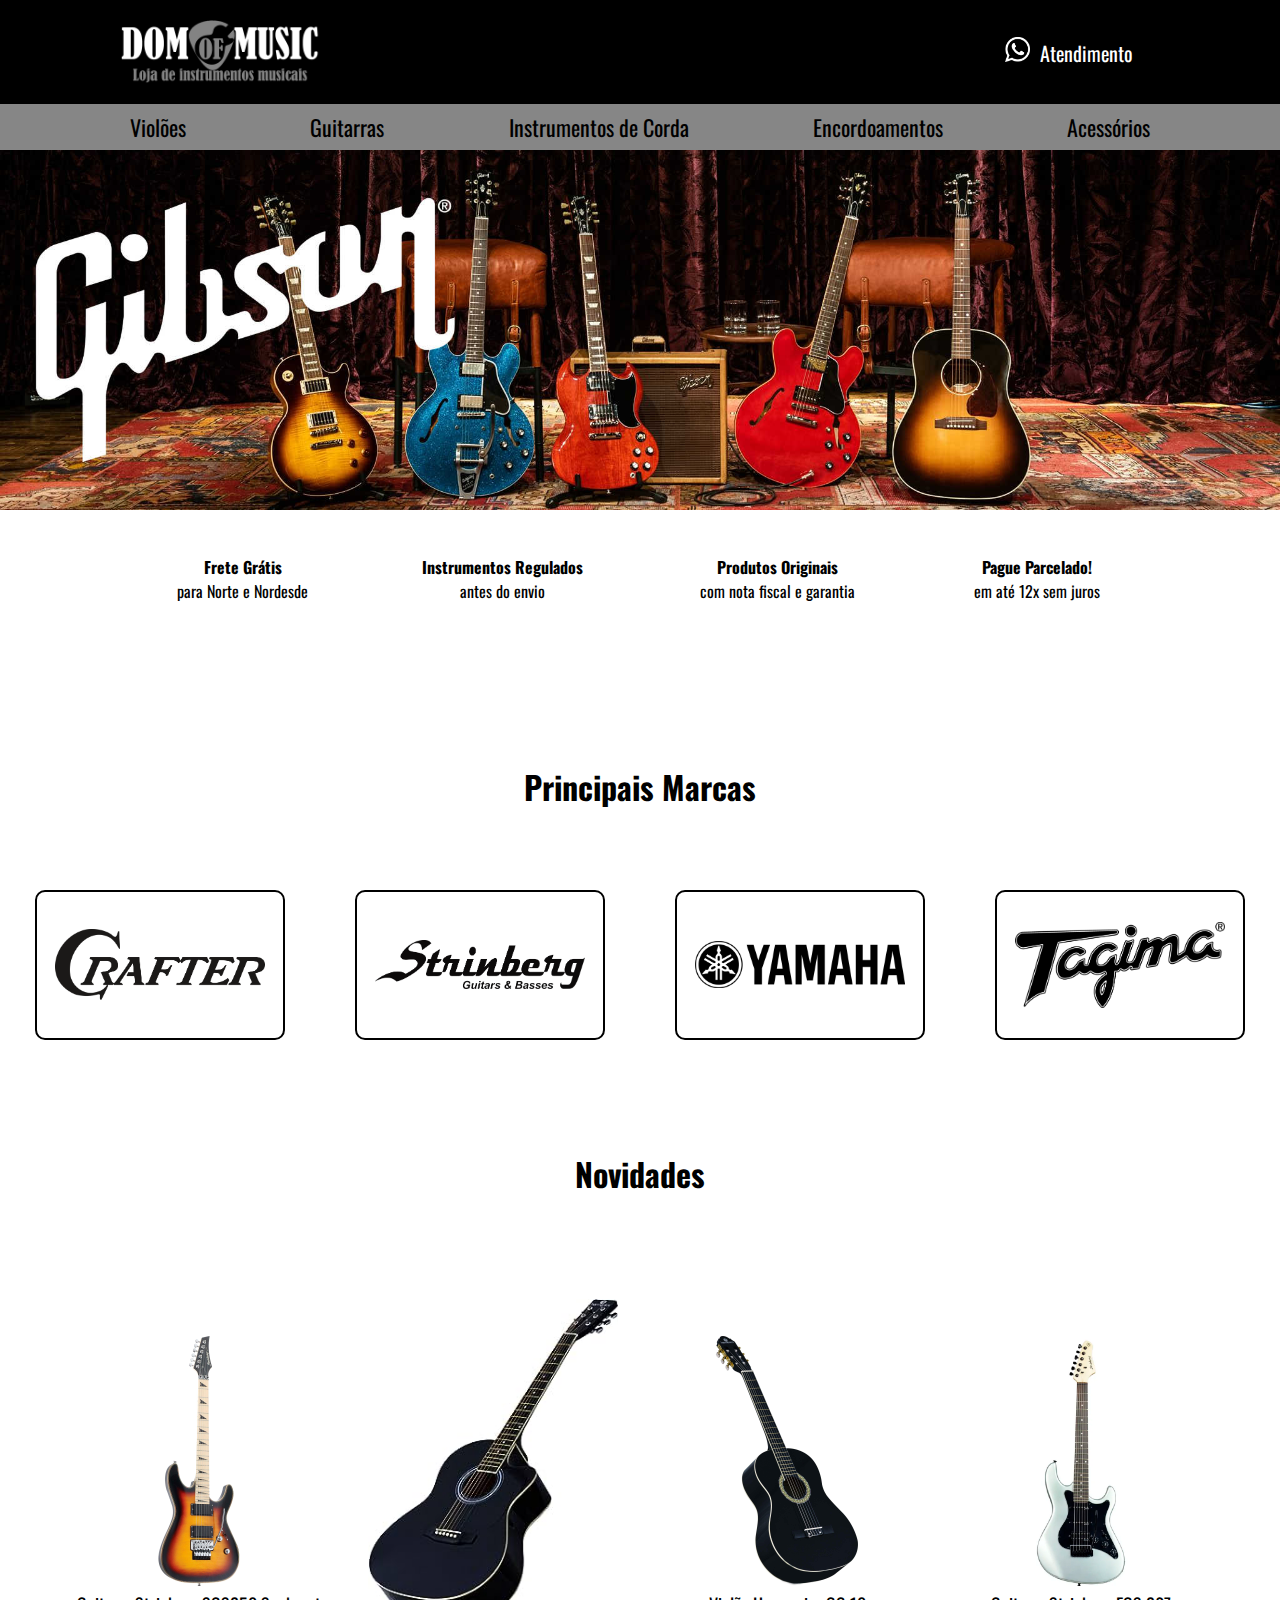
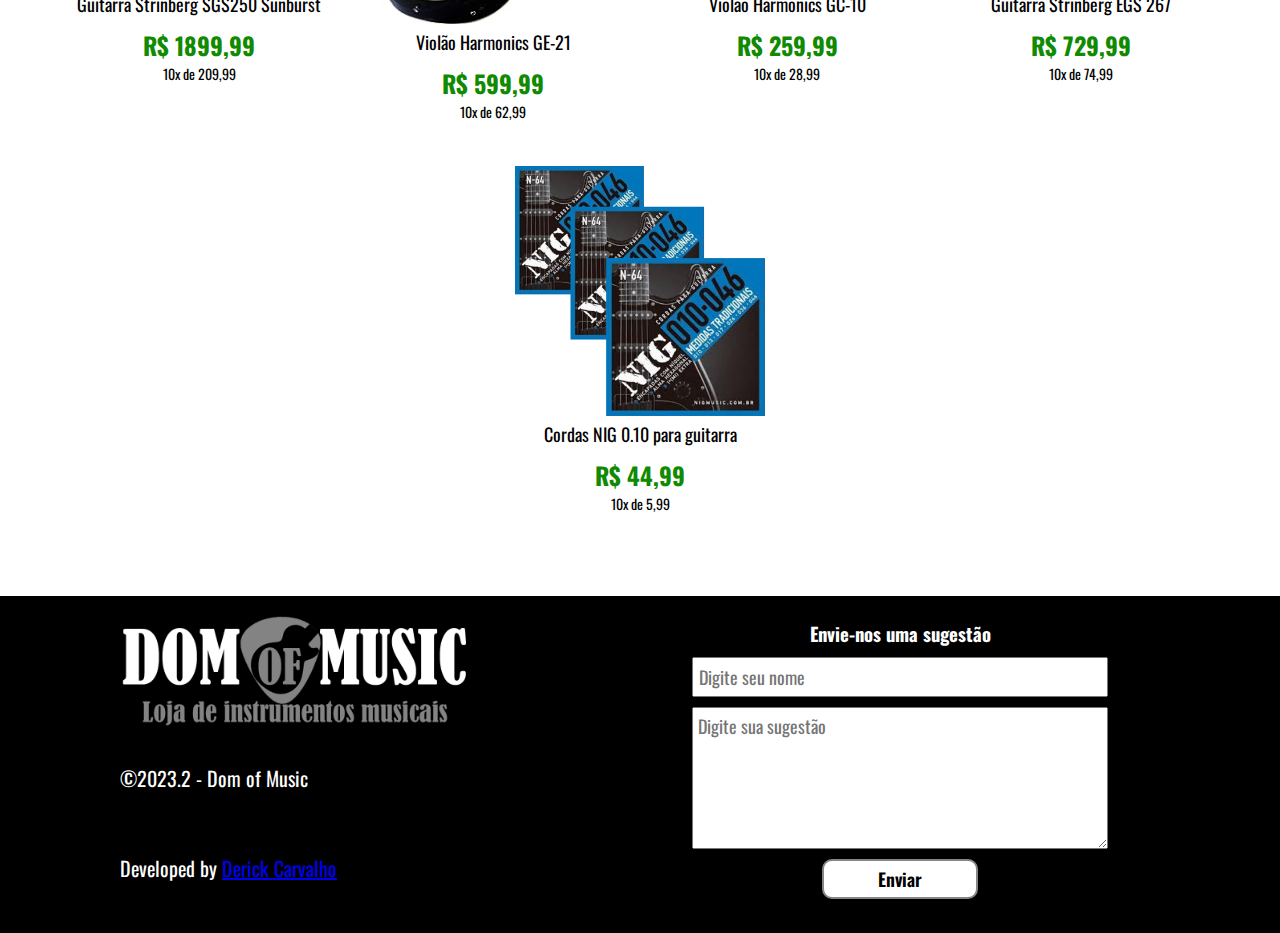
<file: index.html>
<!DOCTYPE html>
<html lang="pt-br">
<head>
    <meta charset="UTF-8">
    <meta name="viewport" content="width=device-width, initial-scale=1.0">
    <link rel="icon" href="./assets/img/little-logo.png">
    <link rel="stylesheet" href="./assets/css/home.css">
    <title>Dom of Music - Home</title>
</head>
<body>
    <!-- DESKTOP HEADER -->
    <header class="flex-colum-center">
        <div class="top-header flex-row-space-between space">
            <div id="button-logo" class="logo flex-row-center">
                <img src="./assets/img/big-logo.png" alt="">
            </div>
    
            <nav class="desktop-menu flex-row-space-around">
                <a class="transform-in-button" href="https://api.whatsapp.com/send/?phone=5584991074280&text=Vim através site Dom of Music, e gostaria de ser atendido(a) por um de seus vendedores!&type=phone_number&app_absent=0">
                    <img src="./assets/img/wpp-logo.png" alt=""> Atendimento
                </a>
            </nav>
    
            <div id="menu-hamburguer" class="menu-hamburguer flex-column-center">
                <div id="top" class="line"></div>
                <div id="mid" class="line"></div>
                <div id="fut" class="line"></div>
            </div>  
        </div>
        
        <div class="fut-header flex-center">
            <nav style="padding-top: 7px; padding-bottom: 7px;" class="flex-row-space-between space">
                <a href="./prod-view.html" class="default-category">
                    Violões
                </a>

                <a href="./prod-view.html" class="default-category">
                    Guitarras
                </a>

                <a href="./prod-view.html" class="default-category">
                    Instrumentos de Corda
                </a>

                <a href="./prod-view.html" class="default-category">
                    Encordoamentos
                </a>

                <a href="./prod-view.html" class="default-category">
                    Acessórios
                </a>
            </nav>
        </div>
    </header>

    <!-- MOBILE HEADER -->
    <header class="mobile-header flex-row-right">
        <nav id="mobile-menu" class="mobile-menu flex-column-center menu-hidden">
            <div class="width-100 flex-row-right">
                <div style="background-color: #000; color: #FFF;" id="close-menu" class="close transform-in-button flex-row-center">
                    X
                </div>
            </div>

            <a class="transform-in-button width-100" href="">
                <img src="./assets/img/wpp-logo.png" alt=""> Atendimento
            </a>

            <p style="width: 100%; background-color: #868686; padding: 1px; margin: 5px 0;"></p>

            <a href="./prod-view.html" class="transform-in-button flex-row-center width-100">
                Violões
            </a>

            <a href="./prod-view.html" class="transform-in-button flex-row-center width-100">
                Guitarras
            </a>

            <a href="./prod-view.html" class="transform-in-button flex-row-center width-100">
                Instrumentos de Corda
            </a>

            <a href="./prod-view.html" class="transform-in-button flex-row-center width-100">
                Encordoamentos
            </a>

            <a href="./prod-view.html" class="transform-in-button flex-row-center width-100">
                Acessórios
            </a>
        </nav>
    </header>

    <main class="flex-colum-center">
        
        <img class="banner" src="./assets/img/banner2.jpg" alt="">

        <section class="flex-column-center space">

            <div class="basic-infos flex-row-space-between width-100">
                <div class="flex-row-space-around width-100">
                    <div class="default-info text-center">
                        <p><strong>Frete Grátis</strong></p>
                        <p>para Norte e Nordesde</p>
                    </div>
    
                    <div class="default-info text-center">
                        <p><strong>Instrumentos Regulados</strong></p>
                        <p>antes do envio</p>
                    </div>
                </div>

                <div class="flex-row-space-around width-100">
                    <div class="default-info text-center">
                        <p><strong>Produtos Originais</strong></p>
                        <p>com nota fiscal e garantia</p>
                    </div>
    
                    <div class="default-info text-center">
                        <p><strong>Pague Parcelado!</strong></p>
                        <p>em até 12x sem juros</p>
                    </div>
                </div>
            </div>
        </section>

        <h1 style="margin-bottom: 50px;" class="mid-title width-100 flex-row-center space">Principais Marcas</h1>

        <section class="brands width-100 flex-row-space-around break-row">

            <a class="brand-logo flex-column-center" href="./prod-view.html">
                <img src="./assets/img/crafter.png" alt="">
            </a>

            <a class="brand-logo flex-column-center" href="./prod-view.html">
                <img src="./assets/img/strinberg.png" alt="">
            </a>

            <a class="brand-logo flex-column-center" href="./prod-view.html">
                <img src="./assets/img/yamaha.png" alt="">
            </a>

            <a class="brand-logo flex-column-center" href="./prod-view.html">
                <img src="./assets/img/tagima.png" alt="">
            </a>
        </section>

        <h1 style="margin-bottom: 50px;" class="mid-title width-100 flex-row-center space">Novidades</h1>

        <section class="flex-column-center">
            <div class="products flex-row-center">
                <a href="./prod-info.html" class="prod text-center flex-colum-center">
                    <img src="./assets/img/guitar.jpg" alt="">
                    <p class="prod-title">Guitarra Strinberg SGS250 Sunburst</p>
                    <h3 class="price">R$ 1899,99</h3>
                    <p class="price-desc">10x de 209,99</p>
                </a>

                <a href="./prod-info.html" class="prod text-center flex-colum-center">
                    <img src="./assets/img/acustic1.jpg" alt="">
                    <p class="prod-title">Violão Harmonics GE-21</p>
                    <h3 class="price">R$ 599,99</h3>
                    <p class="price-desc">10x de 62,99</p>
                </a>

                <a href="./prod-info.html" class="prod text-center flex-colum-center">
                    <img src="./assets/img/acustic2.jpg" alt="">
                    <p class="prod-title">Violão Harmonics GC-10</p>
                    <h3 class="price">R$ 259,99</h3>
                    <p class="price-desc">10x de 28,99</p>
                </a>

                <a href="./prod-info.html" class="prod text-center flex-colum-center">
                    <img src="./assets/img/guitar2.webp" alt="">
                    <p class="prod-title">Guitarra Strinberg EGS 267</p>
                    <h3 class="price">R$ 729,99</h3>
                    <p class="price-desc">10x de 74,99</p>
                </a>

                <a href="./prod-info.html" class="prod text-center flex-colum-center">
                    <img src="./assets/img/strings.png" alt="">
                    <p class="prod-title">Cordas NIG 0.10 para guitarra</p>
                    <h3 class="price">R$ 44,99</h3>
                    <p class="price-desc">10x de 5,99</p>
                </a>
            </div>
        </section>
    </main>

    <footer class="space flex-row-space-between">
        <div class="fut-infos flex-column-left width-100">
            <img src="./assets/img/big-logo.png" alt="">
            <p>&copy;2023.2 - Dom of Music</p>
            <p>Developed by <a href="https://github.com/DerickCarvalho">Derick Carvalho</a></p>
        </div>

        <form class="sugest-form flex-column-center" action="" method="post">
            <h3>Envie-nos uma sugestão</h3>
            <input type="text" name="name" id="name" placeholder="Digite seu nome" maxlength="30">
            <textarea name="nome" id="nome" cols="30" rows="5" placeholder="Digite sua sugestão"></textarea>
            <input style="width: 30%;" class="default-button" type="submit" value="Enviar">
        </form>
    </footer>
    <script src="./assets/js/home.js"></script>
</body>
</html>
</file>
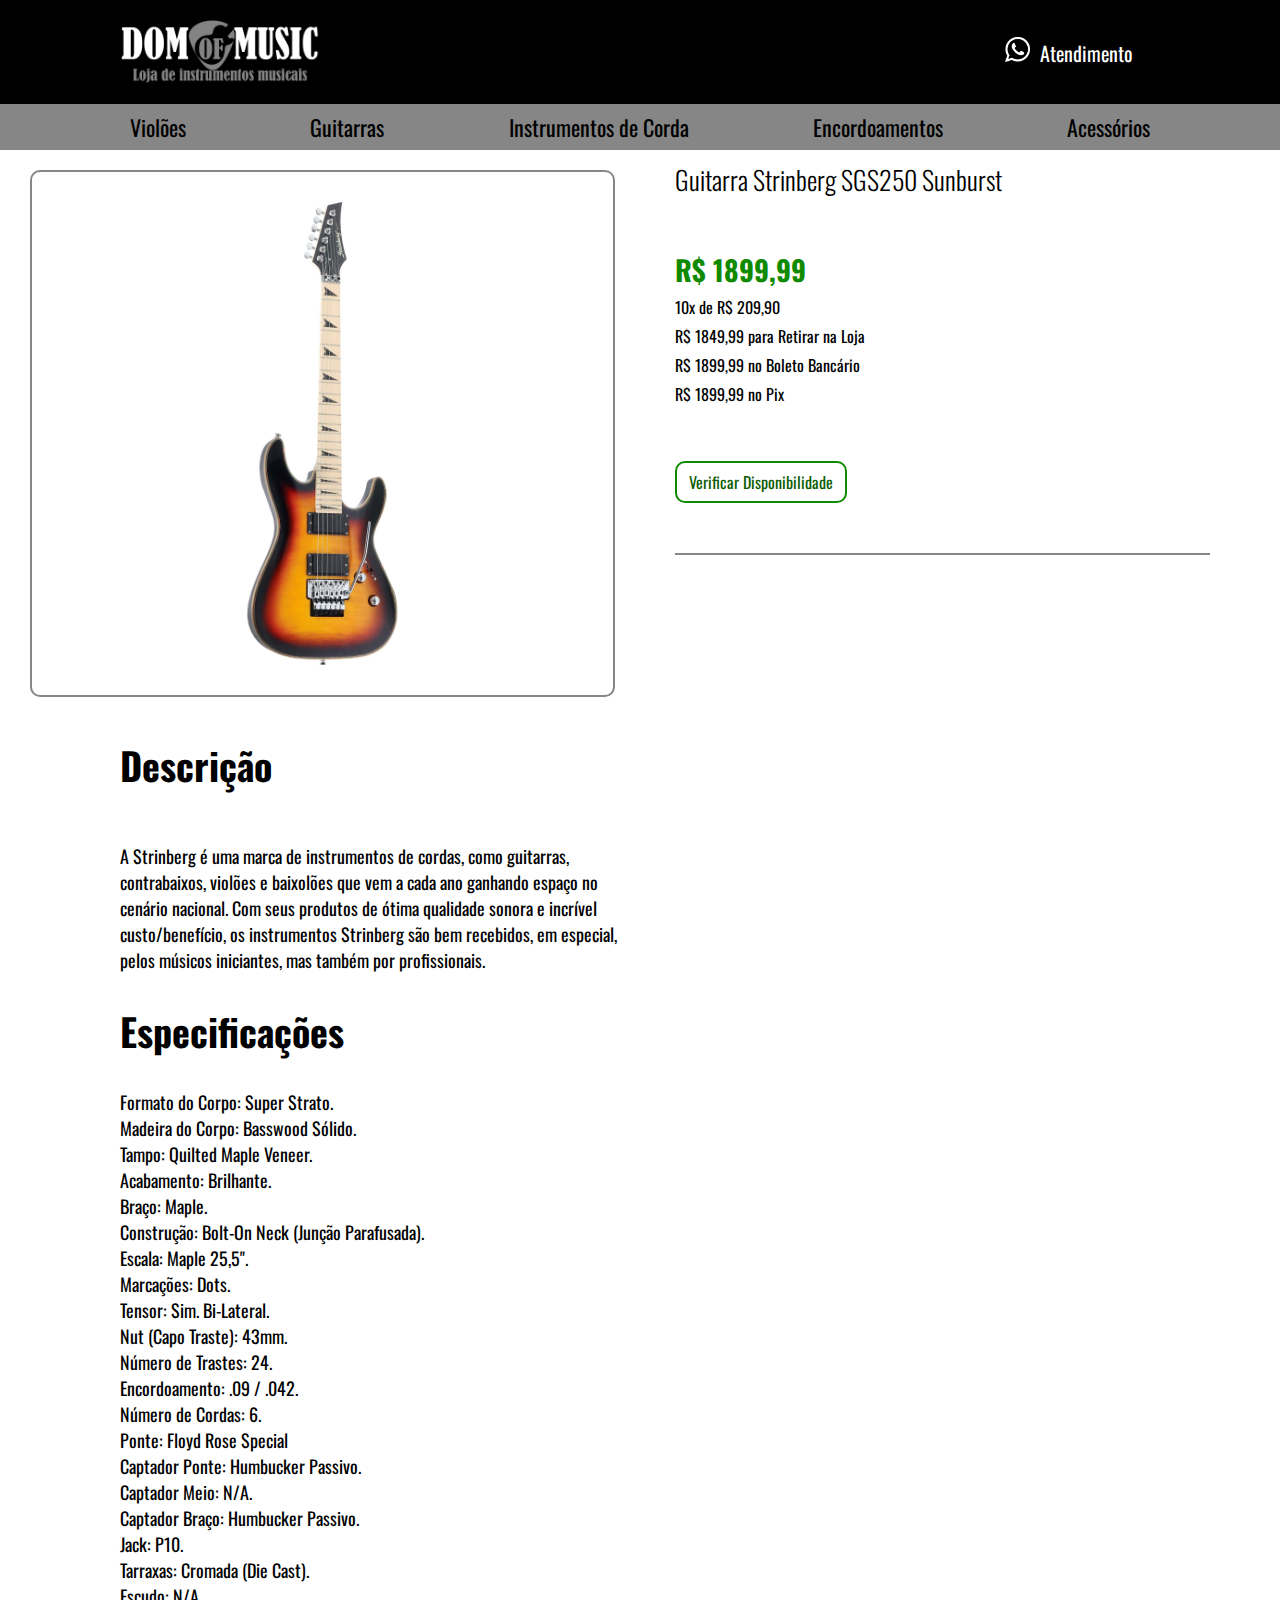
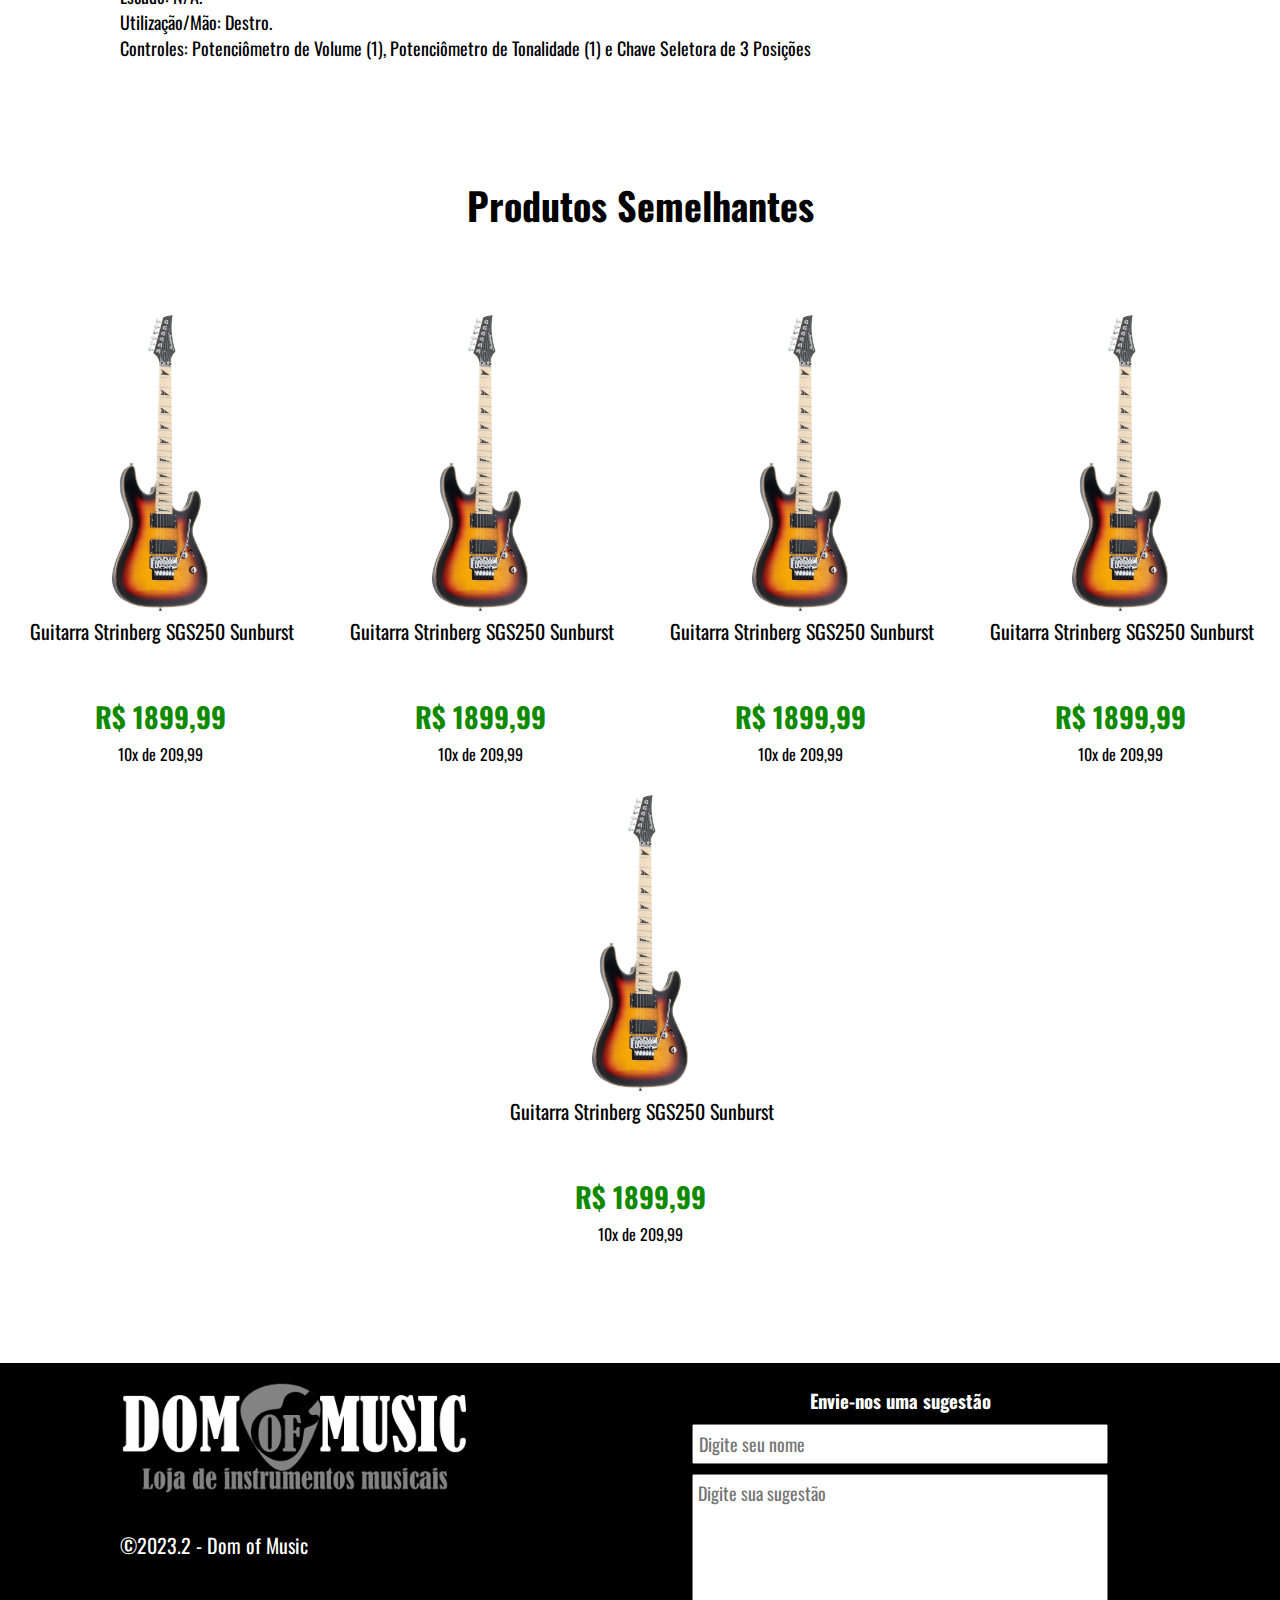
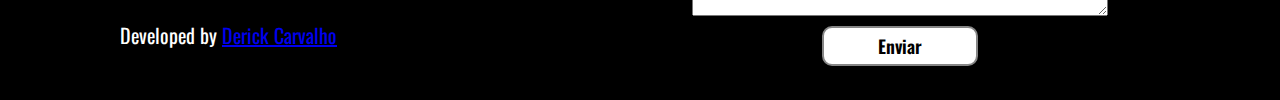
<file: prod-info.html>
<!DOCTYPE html>
<html lang="pt-br">
<head>
    <meta charset="UTF-8">
    <meta name="viewport" content="width=device-width, initial-scale=1.0">
    <link rel="icon" href="./assets/img/little-logo.png">
    <link rel="stylesheet" href="./assets/css/prod-info.css">
    <title>Dom of Music - Home</title>
</head>
<body>
    <!-- DESKTOP HEADER -->
    <header class="flex-colum-center">
        <div class="top-header flex-row-space-between space">
            <div id="button-logo" class="logo flex-row-center">
                <img src="./assets/img/big-logo.png" alt="">
            </div>
    
            <nav class="desktop-menu flex-row-space-around">
                <a class="transform-in-button" href="https://api.whatsapp.com/send/?phone=5584991074280&text=Vim através site Dom of Music, e gostaria de ser atendido(a) por um de seus vendedores!&type=phone_number&app_absent=0">
                    <img src="./assets/img/wpp-logo.png" alt=""> Atendimento
                </a>
            </nav>
    
            <div id="menu-hamburguer" class="menu-hamburguer flex-column-center">
                <div id="top" class="line"></div>
                <div id="mid" class="line"></div>
                <div id="fut" class="line"></div>
            </div>  
        </div>
        
        <div class="fut-header flex-center">
            <nav style="padding-top: 7px; padding-bottom: 7px;" class="flex-row-space-between space">
                <a href="./prod-view.html" class="default-category">
                    Violões
                </a>

                <a href="./prod-view.html" class="default-category">
                    Guitarras
                </a>

                <a href="./prod-view.html" class="default-category">
                    Instrumentos de Corda
                </a>

                <a href="./prod-view.html" class="default-category">
                    Encordoamentos
                </a>

                <a href="./prod-view.html" class="default-category">
                    Acessórios
                </a>
            </nav>
        </div>
    </header>

    <!-- MOBILE HEADER -->
    <header class="mobile-header flex-row-right">
        <nav id="mobile-menu" class="mobile-menu flex-column-center menu-hidden">
            <div class="width-100 flex-row-right">
                <div style="background-color: #000; color: #FFF;" id="close-menu" class="close transform-in-button flex-row-center">
                    X
                </div>
            </div>

            <a class="transform-in-button width-100" href="">
                <img src="./assets/img/wpp-logo.png" alt=""> Atendimento
            </a>

            <p style="width: 100%; background-color: #868686; padding: 1px; margin: 5px 0;"></p>

            <a href="" class="transform-in-button flex-row-center width-100">
                Violões
            </a>

            <a href="" class="transform-in-button flex-row-center width-100">
                Guitarras
            </a>

            <a href="" class="transform-in-button flex-row-center width-100">
                Instrumentos de Corda
            </a>

            <a href="" class="transform-in-button flex-row-center width-100">
                Encordoamentos
            </a>

            <a href="" class="transform-in-button flex-row-center width-100">
                Acessórios
            </a>
        </nav>
    </header>

    <!-- ALL CONTENT -->
    <main class="flex-colum-center width-100">        
        <section class="prod-presentation flex-row-space-between">
            <div class="prod-container flex-row-center">
                <img src="./assets/img/guitar.jpg" alt="">
            </div>

            <div class="price-infos flex-column-left width-100">
                <h1>Guitarra Strinberg SGS250 Sunburst</h1>
                <p class="price">R$ 1899,99</p>
                <p class="price-desc">10x de R$ 209,90</p>
                <p class="price-desc">R$ 1849,99 para Retirar na Loja</p>
                <p class="price-desc">R$ 1899,99 no Boleto Bancário</p>
                <p class="price-desc">R$ 1899,99 no Pix</p>
                <input class="buy-button" type="button" value="Verificar Disponibilidade">                    
                <p class="division-line"></p>                            
            </div>
        </section>
        
        <section class="description flex-column-left space">
            <h1 style="margin-bottom: 50px;" class="mid-title flex-row-left">Descrição</h1>
            <p class="desc-summary">
                A Strinberg é uma marca de instrumentos de cordas, como guitarras, contrabaixos, violões e baixolões que vem a 
                cada ano ganhando espaço no cenário nacional. Com seus produtos de ótima qualidade sonora e incrível custo/benefício, 
                os instrumentos Strinberg são bem recebidos, em especial, pelos músicos iniciantes, mas também por profissionais.
            </p>
            
            <h1 style="margin: 30px 0;" class="mid-title flex-row-left">Especificações</h1>

            <pre class="especs">
Formato do Corpo: Super Strato.
Madeira do Corpo: Basswood Sólido.
Tampo: Quilted Maple Veneer.
Acabamento: Brilhante.
Braço: Maple.
Construção: Bolt-On Neck (Junção Parafusada).
Escala: Maple 25,5".
Marcações: Dots.
Tensor: Sim. Bi-Lateral.
Nut (Capo Traste): 43mm.
Número de Trastes: 24.
Encordoamento: .09 / .042.
Número de Cordas: 6.
Ponte: Floyd Rose Special
Captador Ponte: Humbucker Passivo.
Captador Meio: N/A.
Captador Braço: Humbucker Passivo.
Jack: P10.
Tarraxas: Cromada (Die Cast).
Escudo: N/A.
Utilização/Mão: Destro.
Controles: Potenciômetro de Volume (1), Potenciômetro de Tonalidade (1) e Chave Seletora de 3 Posições
            </pre>
        </section>

        <h1 style="margin-bottom: 50px;" class="mid-title width-100 flex-row-center space">Produtos Semelhantes</h1>

        <section class="other-prods flex-row-center">

            <a href="./prod-info.html" class="prod flex-colum-center">
                <img src="./assets/img/guitar.jpg" alt="">
                <p class="prod-title">Guitarra Strinberg SGS250 Sunburst</p>
                <h3 class="price">R$ 1899,99</h3>
                <p class="price-desc">10x de 209,99</p>
            </a>
            
            <a href="./prod-info.html" class="prod flex-colum-center">
                <img src="./assets/img/guitar.jpg" alt="">
                <p class="prod-title">Guitarra Strinberg SGS250 Sunburst</p>
                <h3 class="price">R$ 1899,99</h3>
                <p class="price-desc">10x de 209,99</p>
            </a>

            <a href="./prod-info.html" class="prod flex-colum-center">
                <img src="./assets/img/guitar.jpg" alt="">
                <p class="prod-title">Guitarra Strinberg SGS250 Sunburst</p>
                <h3 class="price">R$ 1899,99</h3>
                <p class="price-desc">10x de 209,99</p>
            </a>

            <a href="./prod-info.html" class="prod flex-colum-center">
                <img src="./assets/img/guitar.jpg" alt="">
                <p class="prod-title">Guitarra Strinberg SGS250 Sunburst</p>
                <h3 class="price">R$ 1899,99</h3>
                <p class="price-desc">10x de 209,99</p>
            </a>

            <a href="./prod-info.html" class="prod flex-colum-center">
                <img src="./assets/img/guitar.jpg" alt="">
                <p class="prod-title">Guitarra Strinberg SGS250 Sunburst</p>
                <h3 class="price">R$ 1899,99</h3>
                <p class="price-desc">10x de 209,99</p>
            </a>
        </section>       
    </main>

    <footer class="space flex-row-space-between">
        <div class="fut-infos flex-column-left width-100">
            <img src="./assets/img/big-logo.png" alt="">
            <p>&copy;2023.2 - Dom of Music</p>
            <p>Developed by <a href="https://github.com/DerickCarvalho">Derick Carvalho</a></p>
        </div>

        <form class="sugest-form flex-column-center" action="" method="post">
            <h3>Envie-nos uma sugestão</h3>
            <input type="text" name="name" id="name" placeholder="Digite seu nome" maxlength="30">
            <textarea name="nome" id="nome" cols="30" rows="5" placeholder="Digite sua sugestão"></textarea>
            <input style="width: 30%;" class="default-button" type="submit" value="Enviar">
        </form>
    </footer>
    <script>
        /* MENU HAMBURGUER FUNCIONALITY */
        let mobileMenu = document.getElementById('mobile-menu');

        document.getElementById('menu-hamburguer').addEventListener('click', () => {
                mobileMenu.classList.remove('menu-hidden');
        });

        document.getElementById('close-menu').addEventListener('click', () => {
            mobileMenu.classList.add('menu-hidden');
        });

        /* GENERAL FUNCIONALITY */
        document.getElementById('button-logo').addEventListener('click', () => {
            window.location.href = './index.html';
        });
    </script>
</body>
</html>
</file>
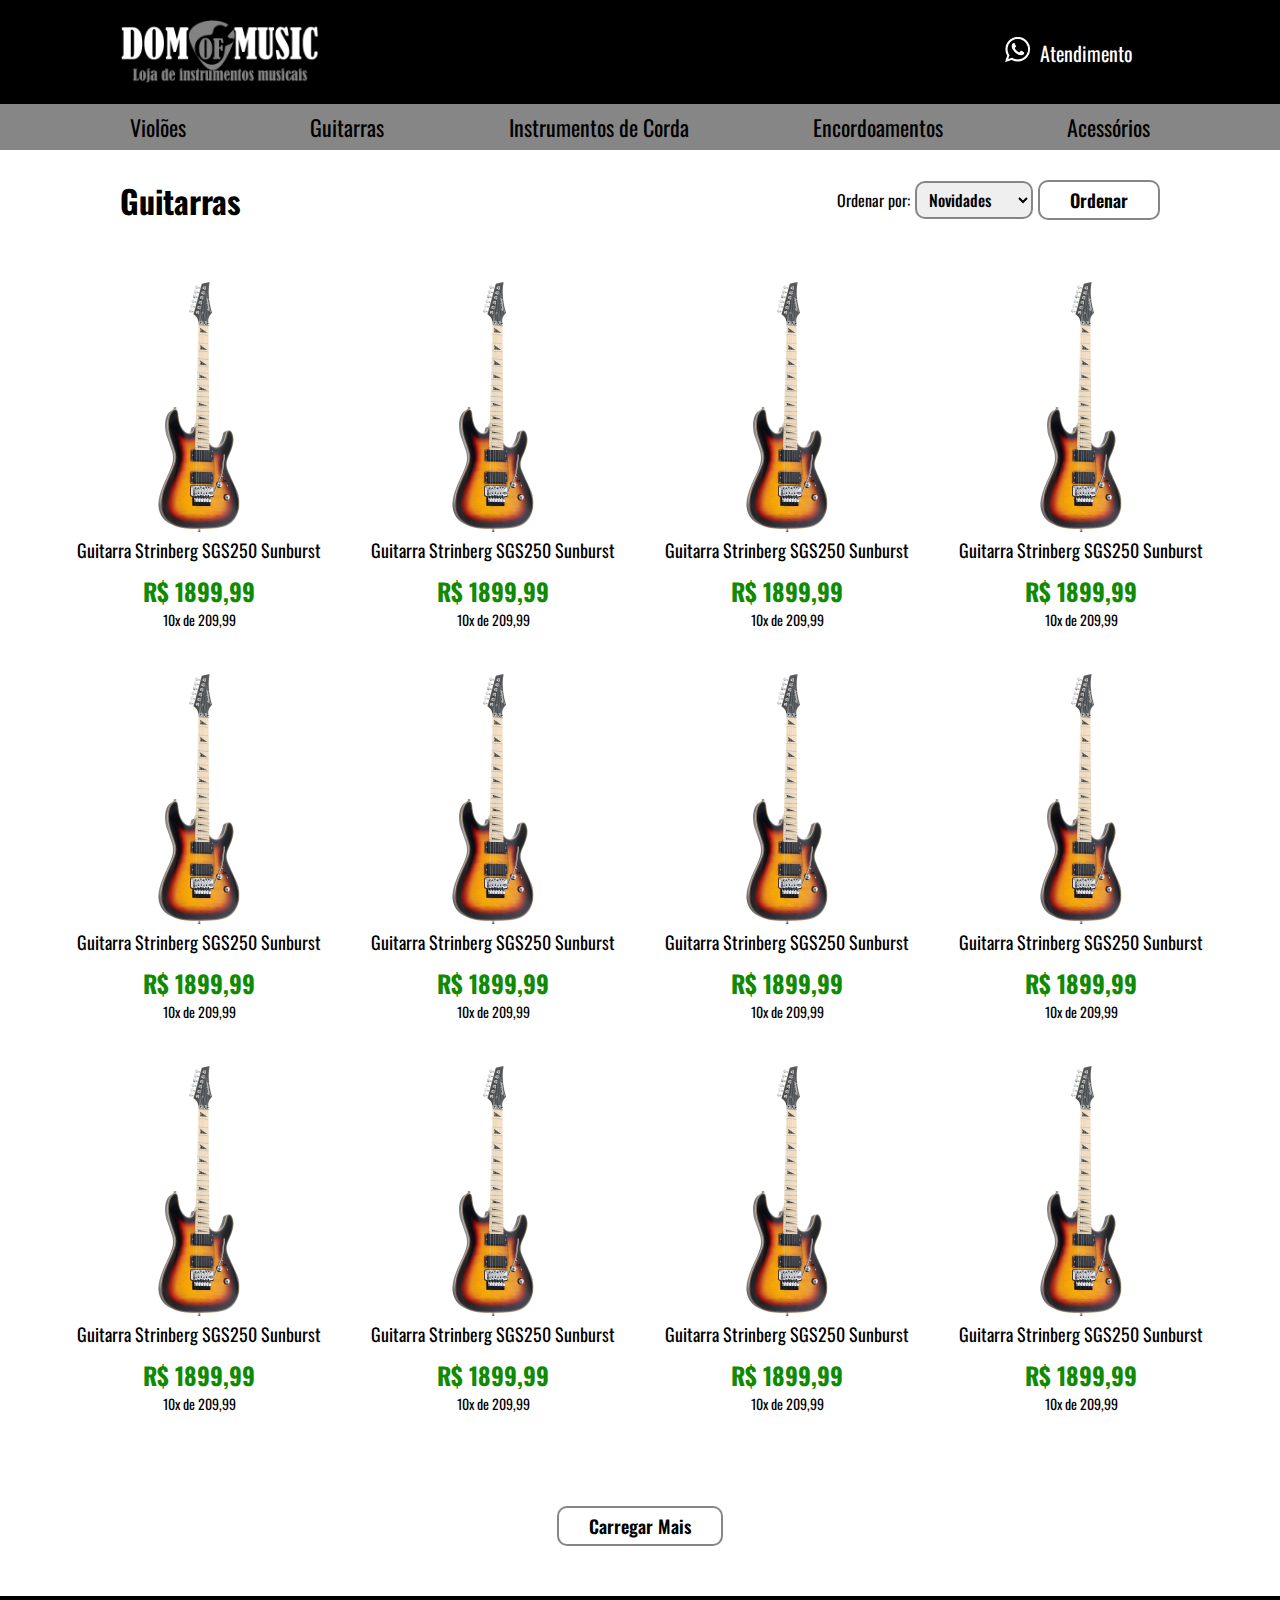
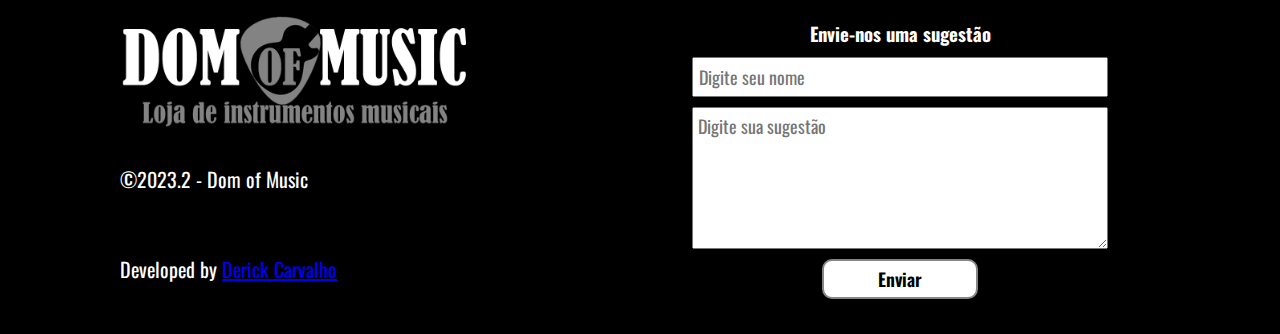
<file: prod-view.html>
<!DOCTYPE html>
<html lang="pt-br">
<head>
    <meta charset="UTF-8">
    <meta name="viewport" content="width=device-width, initial-scale=1.0">
    <link rel="icon" href="./assets/img/little-logo.png">
    <link rel="stylesheet" href="./assets/css/prods.css">
    <title>Dom of Music - Home</title>
</head>
<body>
    <!-- DESKTOP HEADER -->
    <header class="flex-colum-center">
        <div class="top-header flex-row-space-between space">
            <div id="button-logo" class="logo flex-row-center">
                <img src="./assets/img/big-logo.png" alt="">
            </div>
    
            <nav class="desktop-menu flex-row-space-around">
                <a class="transform-in-button" href="https://api.whatsapp.com/send/?phone=5584991074280&text=Vim através site Dom of Music, e gostaria de ser atendido(a) por um de seus vendedores!&type=phone_number&app_absent=0">
                    <img src="./assets/img/wpp-logo.png" alt=""> Atendimento
                </a>
            </nav>
    
            <div id="menu-hamburguer" class="menu-hamburguer flex-column-center">
                <div id="top" class="line"></div>
                <div id="mid" class="line"></div>
                <div id="fut" class="line"></div>
            </div>  
        </div>
        
        <div class="fut-header flex-center">
            <nav style="padding-top: 7px; padding-bottom: 7px;" class="flex-row-space-between space">
                <a href="" class="default-category">
                    Violões
                </a>

                <a href="" class="default-category">
                    Guitarras
                </a>

                <a href="" class="default-category">
                    Instrumentos de Corda
                </a>

                <a href="" class="default-category">
                    Encordoamentos
                </a>

                <a href="" class="default-category">
                    Acessórios
                </a>
            </nav>
        </div>
    </header>

    <!-- MOBILE HEADER -->
    <header class="mobile-header flex-row-right">
        <nav id="mobile-menu" class="mobile-menu flex-column-center menu-hidden">
            <div class="width-100 flex-row-right">
                <div style="background-color: #000; color: #FFF;" id="close-menu" class="close transform-in-button flex-row-center">
                    X
                </div>
            </div>

            <a class="transform-in-button width-100" href="">
                <img src="./assets/img/wpp-logo.png" alt=""> Atendimento
            </a>

            <p style="width: 100%; background-color: #868686; padding: 1px; margin: 5px 0;"></p>

            <a href="" class="transform-in-button flex-row-center width-100">
                Violões
            </a>

            <a href="" class="transform-in-button flex-row-center width-100">
                Guitarras
            </a>

            <a href="" class="transform-in-button flex-row-center width-100">
                Instrumentos de Corda
            </a>

            <a href="" class="transform-in-button flex-row-center width-100">
                Encordoamentos
            </a>

            <a href="" class="transform-in-button flex-row-center width-100">
                Acessórios
            </a>
        </nav>
    </header>

    <main class="flex-colum-center">        

        <div class="flex-row-space-between space">
            <h1 class="mid-title">Guitarras</h1>
            <div class="filter flex-row-right width-100">
                <p>Ordenar por:</p>
                <select class="default-select" name="order" id="order">
                    <option value="novidades">Novidades</option>
                    <option value="lowprice">Menor Preço</option>
                    <option value="topprice">Maior Preço</option>
                </select>
                <input class="default-button" type="button" value="Ordenar">
            </div>
        </div>

        <section class="flex-column-center">
            <div class="products flex-row-center">
                <a href="./prod-info.html" class="prod text-center flex-colum-center">
                    <img src="./assets/img/guitar.jpg" alt="">
                    <p class="prod-title">Guitarra Strinberg SGS250 Sunburst</p>
                    <h3 class="price">R$ 1899,99</h3>
                    <p class="price-desc">10x de 209,99</p>
                </a>

                <a href="./prod-info.html" class="prod text-center flex-colum-center">
                    <img src="./assets/img/guitar.jpg" alt="">
                    <p class="prod-title">Guitarra Strinberg SGS250 Sunburst</p>
                    <h3 class="price">R$ 1899,99</h3>
                    <p class="price-desc">10x de 209,99</p>
                </a>

                <a href="./prod-info.html" class="prod text-center flex-colum-center">
                    <img src="./assets/img/guitar.jpg" alt="">
                    <p class="prod-title">Guitarra Strinberg SGS250 Sunburst</p>
                    <h3 class="price">R$ 1899,99</h3>
                    <p class="price-desc">10x de 209,99</p>
                </a>

                <a href="./prod-info.html" class="prod text-center flex-colum-center">
                    <img src="./assets/img/guitar.jpg" alt="">
                    <p class="prod-title">Guitarra Strinberg SGS250 Sunburst</p>
                    <h3 class="price">R$ 1899,99</h3>
                    <p class="price-desc">10x de 209,99</p>
                </a>

                <a href="./prod-info.html" class="prod text-center flex-colum-center">
                    <img src="./assets/img/guitar.jpg" alt="">
                    <p class="prod-title">Guitarra Strinberg SGS250 Sunburst</p>
                    <h3 class="price">R$ 1899,99</h3>
                    <p class="price-desc">10x de 209,99</p>
                </a>

                <a href="./prod-info.html" class="prod text-center flex-colum-center">
                    <img src="./assets/img/guitar.jpg" alt="">
                    <p class="prod-title">Guitarra Strinberg SGS250 Sunburst</p>
                    <h3 class="price">R$ 1899,99</h3>
                    <p class="price-desc">10x de 209,99</p>
                </a>

                <a href="./prod-info.html" class="prod text-center flex-colum-center">
                    <img src="./assets/img/guitar.jpg" alt="">
                    <p class="prod-title">Guitarra Strinberg SGS250 Sunburst</p>
                    <h3 class="price">R$ 1899,99</h3>
                    <p class="price-desc">10x de 209,99</p>
                </a>

                <a href="./prod-info.html" class="prod text-center flex-colum-center">
                    <img src="./assets/img/guitar.jpg" alt="">
                    <p class="prod-title">Guitarra Strinberg SGS250 Sunburst</p>
                    <h3 class="price">R$ 1899,99</h3>
                    <p class="price-desc">10x de 209,99</p>
                </a>

                <a href="./prod-info.html" class="prod text-center flex-colum-center">
                    <img src="./assets/img/guitar.jpg" alt="">
                    <p class="prod-title">Guitarra Strinberg SGS250 Sunburst</p>
                    <h3 class="price">R$ 1899,99</h3>
                    <p class="price-desc">10x de 209,99</p>
                </a>

                <a href="./prod-info.html" class="prod text-center flex-colum-center">
                    <img src="./assets/img/guitar.jpg" alt="">
                    <p class="prod-title">Guitarra Strinberg SGS250 Sunburst</p>
                    <h3 class="price">R$ 1899,99</h3>
                    <p class="price-desc">10x de 209,99</p>
                </a>

                <a href="./prod-info.html" class="prod text-center flex-colum-center">
                    <img src="./assets/img/guitar.jpg" alt="">
                    <p class="prod-title">Guitarra Strinberg SGS250 Sunburst</p>
                    <h3 class="price">R$ 1899,99</h3>
                    <p class="price-desc">10x de 209,99</p>
                </a>

                <a href="./prod-info.html" class="prod text-center flex-colum-center">
                    <img src="./assets/img/guitar.jpg" alt="">
                    <p class="prod-title">Guitarra Strinberg SGS250 Sunburst</p>
                    <h3 class="price">R$ 1899,99</h3>
                    <p class="price-desc">10x de 209,99</p>
                </a>
            </div>
            <input style="margin-bottom: 50px;" class="default-button" type="button" value="Carregar Mais">
        </section>
    </main>

    <footer class="space flex-row-space-between">
        <div class="fut-infos flex-column-left width-100">
            <img src="./assets/img/big-logo.png" alt="">
            <p>&copy;2023.2 - Dom of Music</p>
            <p>Developed by <a href="https://github.com/DerickCarvalho">Derick Carvalho</a></p>
        </div>

        <form class="sugest-form flex-column-center" action="" method="post">
            <h3>Envie-nos uma sugestão</h3>
            <input type="text" name="name" id="name" placeholder="Digite seu nome" maxlength="30">
            <textarea name="nome" id="nome" cols="30" rows="5" placeholder="Digite sua sugestão"></textarea>
            <input style="width: 30%;" class="default-button" type="submit" value="Enviar">
        </form>
    </footer>
    <script>
        /* MENU HAMBURGUER FUNCIONALITY */
        let mobileMenu = document.getElementById('mobile-menu');

        document.getElementById('menu-hamburguer').addEventListener('click', () => {
                mobileMenu.classList.remove('menu-hidden');
        });

        document.getElementById('close-menu').addEventListener('click', () => {
            mobileMenu.classList.add('menu-hidden');
        });

        /* GENERAL FUNCIONALITY */
        document.getElementById('button-logo').addEventListener('click', () => {
            window.location.href = './index.html';
        });
    </script>
</body>
</html>
</file>
<file: assets/css/home.css>
/* -----====[ IMPORTS & VARIABLES ]====----- */

@import url('https://fonts.googleapis.com/css2?family=Oswald:wght@200;300;400;500;600;700&display=swap');

:root {
    --primaty-font: 'Oswald', sans-serif; 
}

/* -----====[ /IMPORTS & VARIABLES  ]====----- */

* {
    padding: 0;
    margin: 0;
    box-sizing: border-box;
    font-family: var(--primaty-font);
}

/* -----====[ GERAL USE CLASS ]====----- */

.width-100 {
    width: 100%;
}

.text-center {
    text-align: center;
}

.flex-row-center {
    display: flex;
    justify-content: center;
    align-items: center;
    text-align: center;
}

.flex-row-left {
    display: flex;
    justify-content: flex-start;
    align-items: center;
}

.flex-row-right {
    display: flex;
    justify-content: flex-end;
    align-items: center;
}

.flex-row-space-around {
    display: flex;
    justify-content: space-around;
    align-items: center;
}

.flex-row-space-between {
    display: flex;
    justify-content: space-between;
    align-items: center;
}

.flex-column-center {
    display: flex;
    flex-direction: column;
    justify-content: center;
    align-items: center;
}

.flex-column-space-around {
    display: flex;
    flex-direction: column;
    justify-content: space-around;
    align-items: center;
}

.flex-column-space-between {
    display: flex;
    flex-direction: column;
    justify-content: space-between;
    align-items: center;
}

.break-row {
    flex-wrap: wrap;
}

.space {
    padding: 20px 120px;
}

.transform-in-button {
    text-decoration: none;
    color: #FFFFFF;
    font-size: 20px;
    background-color: #000000;
    padding: 8px 12px;
    margin: 5px 15px;
    border-radius: 5px;
    transition: linear transform 0.1s;
}
.transform-in-button img {
    width: 25px;
    margin: 0 5px;
}
.transform-in-button:hover {
    cursor: pointer;
    transform: scale(1.05);
}

.default-category {
    text-decoration: none;
    color: #000000;
    background-color: #868686;
    padding: 0 10px;
    border: 0;
    font-size: 22px;
    transition: linear transform 0.05s;
}
.default-category:hover {
    cursor: pointer;
    transform: scale(1.15);
}

.default-button {
    font-size: 18px;
    font-weight: 600;
    padding: 5px 30px;
    margin: 10px 0;
    background-color: #FFFFFF;
    border: 2px solid #868686;
    border-radius: 10px;
    transition: linear transform 0.1s;
}
.default-button:hover {
    cursor: pointer;
    transform: scale(1.05);
}

.price {
    font-weight: 700;
    font-size: 24px;
    margin-top: 10px;
    color: #108a00;
}
.price-desc {
    font-size: 14px;
}

.buy-button {
    background: #ffffff;
    border: 2px solid #108a00;
    color: #0b5c00;
    border-radius: 10px;
    font-size: 16px;
    padding: 5px 10px;
    margin: 10px 0;
    transition: linear transform 0.1s;
}
.buy-button:hover {
    cursor: pointer;
    transform: scale(1.02);
}

/* -----====[ /GERAL USE CLASS ]====----- */

/* -----====[ HEADER ]====----- */

header {
    background-color: #000000;
    position: sticky;
    top: 0;
}
.top-header {
    width: 100%;
}
.fut-header, .fut-header div {
    width: 100%;
    background-color: #868686;
}
.logo, .logo img {
    width: 250px;
    transition: linear transform 0.1s;
}
.logo:hover {
    cursor: pointer;
    transform: scale(1.025);
}

/* -[MENU HAMBURGUER]- */

.menu-hamburguer {
    display: none;
}
.line {
    width: 40px;
    background: #FFFFFF;
    padding: 1.5px;
    margin: 4px;
    border-radius: 2px;
}
.mobile-menu {
    display: none;
    border-radius: 0px 0px 0px 10px;
}
.menu-hidden {
    left: 100%;
}

/* -[/MENU HAMBURGUER]- */

/* -----====[ /HEADER ]====----- */

/* -----====[ MAIN ]====----- */

main {
    padding: 10;
}
.banner {
    width: 100%;
}
.basic-infos {
    padding: 20px 0;
}
.brands {
    width: 100%;
    margin-bottom: 80px;
}
.brand-logo {
    width: 250px;
    height: 150px;
    border: 2px solid #000000;
    border-radius: 10px;
    margin: 10px;
    transition: linear transform 0.1s;
}
.brand-logo img {
    width: 250px;
    padding: 20px;
}
.brand-logo:hover {
    cursor: pointer;
    transform: scale(1.05);
}

.text-center {
    padding-bottom: 100px;
}

.products {
    margin: 10px 0;
    flex-wrap: wrap;
    padding-bottom: 50px;
}
.prod {
    border: 2px solid #ffffff;
    border-radius: 10px;
    padding: 10px;
    margin: 10px;
    transition: linear border 0.1s;
    text-decoration: none;
    color: #000000;
}
.prod:hover {
    cursor: pointer;
    border: 2px solid #868686;
}
.prod img {
    width: 250px;
}
.prod-title {
    white-space: nowrap;
    overflow: hidden;
    text-overflow: ellipsis;
    width: 250px;
    font-size: 18px;
}


/* -----====[ /MAIN ]====----- */

/* -----====[ FOOTER ]====----- */

footer {
    background-color: #000000;
}
.fut-infos {
    color: #FFFFFF;
}
.fut-infos p {
    font-size: 20px;
    padding: 30px 0;
}
.fut-infos img {
    width: 350px;   
}

.sugest-form {
    width: 100%;
}
.sugest-form h3 {
    color: #FFFFFF;
}
.sugest-form input{
    font-size: 18px;
    margin: 10px;
    width: 80%;
    padding: 5px;
}
.sugest-form textarea {
    width: 80%;
    padding: 5px;
    font-size: 18px;
}

/* -----====[ /FOOTER ]====----- */

/* -----====[ RESPONSIVITY ]====----- */

@media (max-width: 1280px) {
    .logo, .logo img {
        width: 200px;
    }

    .div-as-button {
        font-size: 14px;
        padding: 6px 10px;
        margin: 0 5px;
    }
}

@media (max-width: 1000px) {
    .space {
        padding: 10px 50px;
    }
    .mid-title {
        font-size: 24px;
    }
    .prod img {
        width: 180px;
    }
    .prod-title {
        width: 180px;
    }
}

@media (max-width: 850px) {
    header {
        position: inherit;
    }
    .desktop-menu {
        display: none;
    }
    .fut-header {
        display: none;
    }
    .menu-hamburguer {
        display: flex;
    }
    .mobile-menu {
        width: 200px;
        display: flex;
        background-color: #000000;
        padding: 50px 20px;
        position:fixed;
        top: 0;
    }
    .div-as-button {
        margin: 5px 0;
        width: 80%;
    }
    .close {
        width: 30px;
        font-weight: 600;
        margin-right: 18px;
    }
    .space {
        padding: 20px 50px;
    }
    .basic-infos {
        font-size: 10px;
    }
    .mid-title {
        font-size: 20px;
    }
    .brand-logo {
        width: 200px;
        height: 120px;
    }
    .brand-logo img {
        width: 170px;        
    }    
    .prod-title {
        font-size: 16px;
    }
    .fut-infos img {
        width: 150px;
    }
    .fut-infos p {
        padding: 25px 0;
        font-size: 16px;
    }
    .sugest-form h3 {
        font-size: 14px;
    }
    .sugest-form input {
        font-size: 10px;
    }
    .sugest-form textarea {
        font-size: 10px;
    }
}

@media (max-width: 500px) {
    .logo, .logo img {
        width: 130px;
    }
    .line {
        width: 30px;
        margin: 3px;
    }
    .basic-infos {
        flex-direction: column;
        font-size: 10px;
    }
    .default-info {
        padding: 10px 0;
    }
    .mid-title {
        font-size: 16px;
    }
    .brand-logo {
        width: 120px;
        height: 70px;
    }
    .brand-logo img {
        width: 120px;        
    }       
    .prod img {
        width: 100px;
    }
    .prod-title {
        width: 100px;
    }
    .price {
        font-size: 14px;
    }
    .price-desc {
        font-size: 8px;
    }
    .buy-button {
        font-size: 10px;
        border-radius: 5px;
        padding: 2px 6px;
    }
    footer {
        flex-direction: column;
        justify-content: center;
    }
    .fut-infos {
        width: 100%;
        text-align: center;
    } 
}

@media (max-width: 350px) {
    .space {
        padding: 20px 25px;
    }
}

/* -----====[ /RESPONSIVITY ]====----- */
</file>
<file: assets/css/prod-info.css>
/* -----====[ IMPORTS & VARIABLES ]====----- */

@import url('https://fonts.googleapis.com/css2?family=Oswald:wght@200;300;400;500;600;700&display=swap');

:root {
    --primaty-font: 'Oswald', sans-serif; 
}

/* -----====[ /IMPORTS & VARIABLES  ]====----- */

* {
    padding: 0;
    margin: 0;
    box-sizing: border-box;
    font-family: var(--primaty-font);
}

/* -----====[ GERAL USE CLASS ]====----- */

.division-line {
    width: 100%;
    padding: 1px 0;
    background-color: #868686;
}

.width-100 {
    width: 100%;
}

.text-center {
    text-align: center;
}

.flex-row-center {
    display: flex;
    justify-content: center;
    align-items: center;
    text-align: center;
}

.flex-row-left {
    display: flex;
    justify-content: flex-start;
    align-items: center;
}

.flex-row-right {
    display: flex;
    justify-content: flex-end;
    align-items: center;
}

.flex-row-space-around {
    display: flex;
    justify-content: space-around;
    align-items: center;
}

.flex-row-space-between {
    display: flex;
    justify-content: space-between;
    align-items: center;
}

.flex-column-center {
    display: flex;
    flex-direction: column;
    justify-content: center;
    align-items: center;
}

.flex-column-space-around {
    display: flex;
    flex-direction: column;
    justify-content: space-around;
    align-items: center;
}

.flex-column-space-between {
    display: flex;
    flex-direction: column;
    justify-content: space-between;
    align-items: center;
}

.break-row {
    flex-wrap: wrap;
}

.space {
    padding: 20px 120px;
}

.transform-in-button {
    text-decoration: none;
    color: #FFFFFF;
    font-size: 20px;
    background-color: #000000;
    padding: 8px 12px;
    margin: 5px 15px;
    border-radius: 5px;
    transition: linear transform 0.1s;
}
.transform-in-button img {
    width: 25px;
    margin: 0 5px;
}
.transform-in-button:hover {
    cursor: pointer;
    transform: scale(1.05);
}

.default-category {
    text-decoration: none;
    color: #000000;
    background-color: #868686;
    padding: 0 10px;
    border: 0;
    font-size: 22px;
    transition: linear transform 0.05s;
}
.default-category:hover {
    cursor: pointer;
    transform: scale(1.15);
}

.default-button {
    font-size: 18px;
    font-weight: 600;
    padding: 5px 30px;
    margin: 10px 0;
    background-color: #FFFFFF;
    border: 2px solid #868686;
    border-radius: 10px;
    transition: linear transform 0.1s;
}
.default-button:hover {
    cursor: pointer;
    transform: scale(1.05);
}

.default-select {
    border: 2px solid #868686;
    border-radius: 10px;
    padding: 4px 8px;
    font-size: 16px;
    font-weight: 500;
}

.price {
    font-weight: 700;
    font-size: 38px;
    margin-top: 50px;
    color: #108a00;
}
.price-desc {
    font-size: 16px;
    margin: 5px 0;
}

.buy-button {
    background: #ffffff;
    border: 2px solid #108a00;
    color: #0b5c00;
    border-radius: 10px;
    font-size: 22px;
    padding: 7px 12px;
    margin: 50px 0;
    transition: linear transform 0.1s;
}
.buy-button:hover {
    cursor: pointer;
    transform: scale(1.02);
}

/* -----====[ /GERAL USE CLASS ]====----- */

/* -----====[ HEADER ]====----- */

header {
    background-color: #000000;
    position: sticky;
    top: 0;
}
.top-header {
    width: 100%;
}
.fut-header, .fut-header div {
    width: 100%;
    background-color: #868686;
}
.logo, .logo img {
    width: 250px;
    transition: linear transform 0.1s;
}
.logo:hover {
    cursor: pointer;
    transform: scale(1.025);
}

/* -[MENU HAMBURGUER]- */

.menu-hamburguer {
    display: none;
}
.line {
    width: 40px;
    background: #FFFFFF;
    padding: 1.5px;
    margin: 4px;
    border-radius: 2px;
}
.mobile-menu {
    display: none;
    border-radius: 0px 0px 0px 10px;
}
.menu-hidden {
    left: 100%;
}

/* -[/MENU HAMBURGUER]- */

/* -----====[ /HEADER ]====----- */

/* -----====[ MAIN ]====----- */

.prod-presentation {
    align-items: flex-start;
    margin: 20px 80px;
}
.prod-container {
    margin: 10px;
    width: 100%;
    border: 2px solid #868686;
    border-radius: 10px;
}
.prod-container img {
    width: 90%;
    padding: 30px;
}
.price-infos {
    padding: 0 50px;
}
.price-infos h1 {
    font-size: 38px;
    font-weight: 300;
}
.mid-title {
    font-size: 38px;
}
.description {
    margin-bottom: 50px;
}
.desc-summary {
    width: 50%;
    font-size: 18px;
}
.especs {
    font-size: 18px;
}
.other-prods {
    flex-wrap: wrap;
    margin-bottom: 100px;
}
.prod {
    width: 300px;
    border: 2px solid #FFFFFF;
    border-radius: 10px;
    margin: 10px;
    transition: linear border 0.1s;
    color: #000000;
    text-decoration: none;
}
.prod:hover {
    border: 2px solid #868686;
    cursor: pointer;
}
.prod img {
    width: 100%;
    border-radius: 10px;
}
.prod-title {
    white-space: nowrap;
    overflow: hidden;
    text-overflow: ellipsis;
    width: 300px;
    font-size: 20px;
    padding: 0 3px;
}
.prod-price {
    font-weight: 700;
    font-size: 28px;
    color: #108a00;
    padding: 10px 3px;
}

/* -----====[ /MAIN ]====----- */

/* -----====[ FOOTER ]====----- */

footer {
    background-color: #000000;
}
.fut-infos {
    color: #FFFFFF;
}
.fut-infos p {
    font-size: 20px;
    padding: 30px 0;
}
.fut-infos img {
    width: 350px;   
}

.sugest-form {
    width: 100%;
}
.sugest-form h3 {
    color: #FFFFFF;
}
.sugest-form input{
    font-size: 18px;
    margin: 10px;
    width: 80%;
    padding: 5px;
}
.sugest-form textarea {
    width: 80%;
    padding: 5px;
    font-size: 18px;
}

/* -----====[ /FOOTER ]====----- */

/* -----====[ RESPONSIVITY ]====----- */

@media (max-width: 1280px) {
    .logo, .logo img {
        width: 200px;
    }

    .div-as-button {
        font-size: 14px;
        padding: 6px 10px;
        margin: 0 5px;
    }

    .prod-presentation {
        margin: 10px 20px;
    }

    .price-infos h1 {
        font-size: 26px;
    }
    .price {
        font-size: 28px;
    }
    .buy-button {
        font-size: 16px;
    }
}

@media (max-width: 1000px) {
    .space {
        padding: 10px 50px;
    }
    .mid-title {
        font-size: 24px;
    }
    .default-select {
        font-size: 13px;
        border-radius: 10px;
    }
    .default-button {
        font-size: 13px;
    }
    .prod {
        width: 230px;
    }
    .prod-title {
        width: 230px;
    }
    .prod-price {
        font-size: 20px;
    }
    .prod-container {
        width: 150%;
    }
    .desc-summary, .especs {
        font-size: 14px;
    }
}

@media (max-width: 850px) {
    header {
        position: inherit;
    }
    .desktop-menu {
        display: none;
    }
    .fut-header {
        display: none;
    }
    .menu-hamburguer {
        display: flex;
    }
    .mobile-menu {
        width: 200px;
        display: flex;
        background-color: #000000;
        padding: 50px 20px;
        position:fixed;
        top: 0;
    }
    .div-as-button {
        margin: 5px 0;
        width: 80%;
    }
    .close {
        width: 30px;
        font-weight: 600;
        margin-right: 18px;
    }
    .space {
        padding: 20px 50px;
    }
    .mid-title {
        font-size: 20px;
    }
    .price {
        font-size: 20px;
    }
    .price-desc {
        margin: 0;
    }
    .buy-button {
        margin: 20px 0;
    }
    .prod-title {
        font-size: 16px;
    }
    .fut-infos img {
        width: 150px;
    }
    .fut-infos p {
        padding: 25px 0;
        font-size: 16px;
    }
    .sugest-form h3 {
        font-size: 14px;
    }
    .sugest-form input {
        font-size: 10px;
    }
    .sugest-form textarea {
        font-size: 10px;
    }
}

@media (max-width: 700px) {
    .prod-presentation {
        flex-direction: column;
        align-items: center;
    }
    .prod-container {
        width: 80%;
        padding: 0;
        margin: 50px 0;
    }
    .especs {
        width: 100%;
        overflow: scroll;
    }
}

@media (max-width: 500px) {
    .logo, .logo img {
        width: 130px;
    }
    .mid-title {
        font-size: 16px;
    }
    .price-infos h1 {
        font-size: 18px;
    }
    .prod
    .price {
        font-size: 22px;
    }
    .price-desc {
        font-size: 12px;
    }
    .buy-button {
        font-size: 14px;
        border-radius: 5px;
        padding: 2px 6px;
    }
    footer {
        flex-direction: column;
        justify-content: center;
    }
    .fut-infos {
        width: 100%;
        text-align: center;
    } 
}

@media (max-width: 350px) {
    .space {
        padding: 20px;
    }
    .prod-container {
        margin: 10px;
        width: 90%;
    }
    .price-infos {
        width: 100%;
        padding: 0 15px;
    }
}

/* -----====[ /RESPONSIVITY ]====----- */
</file>
<file: assets/css/prods.css>
/* -----====[ IMPORTS & VARIABLES ]====----- */

@import url('https://fonts.googleapis.com/css2?family=Oswald:wght@200;300;400;500;600;700&display=swap');

:root {
    --primaty-font: 'Oswald', sans-serif; 
}

/* -----====[ /IMPORTS & VARIABLES  ]====----- */

* {
    padding: 0;
    margin: 0;
    box-sizing: border-box;
    font-family: var(--primaty-font);
}

/* -----====[ GERAL USE CLASS ]====----- */

.width-100 {
    width: 100%;
}

.text-center {
    text-align: center;
}

.flex-row-center {
    display: flex;
    justify-content: center;
    align-items: center;
    text-align: center;
}

.flex-row-left {
    display: flex;
    justify-content: flex-start;
    align-items: center;
}

.flex-row-right {
    display: flex;
    justify-content: flex-end;
    align-items: center;
}

.flex-row-space-around {
    display: flex;
    justify-content: space-around;
    align-items: center;
}

.flex-row-space-between {
    display: flex;
    justify-content: space-between;
    align-items: center;
}

.flex-column-center {
    display: flex;
    flex-direction: column;
    justify-content: center;
    align-items: center;
}

.flex-column-space-around {
    display: flex;
    flex-direction: column;
    justify-content: space-around;
    align-items: center;
}

.flex-column-space-between {
    display: flex;
    flex-direction: column;
    justify-content: space-between;
    align-items: center;
}

.break-row {
    flex-wrap: wrap;
}

.space {
    padding: 20px 120px;
}

.transform-in-button {
    text-decoration: none;
    color: #FFFFFF;
    font-size: 20px;
    background-color: #000000;
    padding: 8px 12px;
    margin: 5px 15px;
    border-radius: 5px;
    transition: linear transform 0.1s;
}
.transform-in-button img {
    width: 25px;
    margin: 0 5px;
}
.transform-in-button:hover {
    cursor: pointer;
    transform: scale(1.05);
}

.default-category {
    text-decoration: none;
    color: #000000;
    background-color: #868686;
    padding: 0 10px;
    border: 0;
    font-size: 22px;
    transition: linear transform 0.05s;
}
.default-category:hover {
    cursor: pointer;
    transform: scale(1.15);
}

.default-button {
    font-size: 18px;
    font-weight: 600;
    padding: 5px 30px;
    margin: 10px 0;
    background-color: #FFFFFF;
    border: 2px solid #868686;
    border-radius: 10px;
    transition: linear transform 0.1s;
}
.default-button:hover {
    cursor: pointer;
    transform: scale(1.05);
}

.default-select {
    border: 2px solid #868686;
    border-radius: 10px;
    padding: 4px 8px;
    font-size: 16px;
    font-weight: 500;
}

.price {
    font-weight: 700;
    font-size: 24px;
    margin-top: 10px;
    color: #108a00;
}
.price-desc {
    font-size: 14px;
}

.buy-button {
    background: #ffffff;
    border: 2px solid #108a00;
    color: #0b5c00;
    border-radius: 10px;
    font-size: 16px;
    padding: 5px 10px;
    margin: 10px 0;
    transition: linear transform 0.1s;
}
.buy-button:hover {
    cursor: pointer;
    transform: scale(1.02);
}

/* -----====[ /GERAL USE CLASS ]====----- */

/* -----====[ HEADER ]====----- */

header {
    background-color: #000000;
    position: sticky;
    top: 0;
}
.top-header {
    width: 100%;
}
.fut-header, .fut-header div {
    width: 100%;
    background-color: #868686;
}
.logo, .logo img {
    width: 250px;
    transition: linear transform 0.1s;
}
.logo:hover {
    cursor: pointer;
    transform: scale(1.025);
}

/* -[MENU HAMBURGUER]- */

.menu-hamburguer {
    display: none;
}
.line {
    width: 40px;
    background: #FFFFFF;
    padding: 1.5px;
    margin: 4px;
    border-radius: 2px;
}
.mobile-menu {
    display: none;
    border-radius: 0px 0px 0px 10px;
}
.menu-hidden {
    left: 100%;
}

/* -[/MENU HAMBURGUER]- */

/* -----====[ /HEADER ]====----- */

/* -----====[ MAIN ]====----- */

main {
    padding: 10;
}

.text-center {
    padding-bottom: 100px;
}

.filter select {
    margin: 5px;
}

.products {
    margin: 10px 0;
    flex-wrap: wrap;
    padding-bottom: 50px;
}
.prod {
    border: 2px solid #ffffff;
    border-radius: 10px;
    padding: 10px;
    margin: 10px;
    transition: linear border 0.1s;
    color: #000000;
    text-decoration: none;
}
.prod:hover {
    cursor: pointer;
    border: 2px solid #868686;
}
.prod img {
    width: 250px;
}
.prod-title {
    white-space: nowrap;
    overflow: hidden;
    text-overflow: ellipsis;
    width: 250px;
    font-size: 18px;
}


/* -----====[ /MAIN ]====----- */

/* -----====[ FOOTER ]====----- */

footer {
    background-color: #000000;
}
.fut-infos {
    color: #FFFFFF;
}
.fut-infos p {
    font-size: 20px;
    padding: 30px 0;
}
.fut-infos img {
    width: 350px;   
}

.sugest-form {
    width: 100%;
}
.sugest-form h3 {
    color: #FFFFFF;
}
.sugest-form input{
    font-size: 18px;
    margin: 10px;
    width: 80%;
    padding: 5px;
}
.sugest-form textarea {
    width: 80%;
    padding: 5px;
    font-size: 18px;
}

/* -----====[ /FOOTER ]====----- */

/* -----====[ RESPONSIVITY ]====----- */

@media (max-width: 1280px) {
    .logo, .logo img {
        width: 200px;
    }

    .div-as-button {
        font-size: 14px;
        padding: 6px 10px;
        margin: 0 5px;
    }
}

@media (max-width: 1000px) {
    .space {
        padding: 10px 50px;
    }
    .mid-title {
        font-size: 24px;
    }
    .default-select {
        font-size: 13px;
        border-radius: 10px;
    }
    .default-button {
        font-size: 13px;
    }
    .prod img {
        width: 180px;
    }
    .prod-title {
        width: 180px;
    }
}

@media (max-width: 850px) {
    header {
        position: inherit;
    }
    .desktop-menu {
        display: none;
    }
    .fut-header {
        display: none;
    }
    .menu-hamburguer {
        display: flex;
    }
    .mobile-menu {
        width: 200px;
        display: flex;
        background-color: #000000;
        padding: 50px 20px;
        position:fixed;
        top: 0;
    }
    .div-as-button {
        margin: 5px 0;
        width: 80%;
    }
    .close {
        width: 30px;
        font-weight: 600;
        margin-right: 18px;
    }
    .space {
        padding: 20px 50px;
    }
    .mid-title {
        font-size: 20px;
    }
    .prod-title {
        font-size: 16px;
    }
    .fut-infos img {
        width: 150px;
    }
    .fut-infos p {
        padding: 25px 0;
        font-size: 16px;
    }
    .sugest-form h3 {
        font-size: 14px;
    }
    .sugest-form input {
        font-size: 10px;
    }
    .sugest-form textarea {
        font-size: 10px;
    }
}

@media (max-width: 500px) {
    .logo, .logo img {
        width: 130px;
    }
    .line {
        width: 30px;
        margin: 3px;
    }
    .basic-infos {
        flex-direction: column;
        font-size: 10px;
    }
    .default-info {
        padding: 10px 0;
    }
    .mid-title {
        font-size: 16px;
    }    
    .filter p {
        display: none;
    }
    .default-button {
        font-size: 8px;
        padding: 2px 4px;
        border-radius:5px;
    }
    .default-select {
        font-size: 8px;
        padding: 1px 2px;
        border-radius: 5px;
    }
    .prod img {
        width: 100px;
    }
    .prod-title {
        width: 100px;
    }
    .price {
        font-size: 14px;
    }
    .price-desc {
        font-size: 8px;
    }
    .buy-button {
        font-size: 10px;
        border-radius: 5px;
        padding: 2px 6px;
    }
    footer {
        flex-direction: column;
        justify-content: center;
    }
    .fut-infos {
        width: 100%;
        text-align: center;
    } 
}

@media (max-width: 350px) {
    .space {
        padding: 20px 25px;
    }
}

/* -----====[ /RESPONSIVITY ]====----- */
</file>
